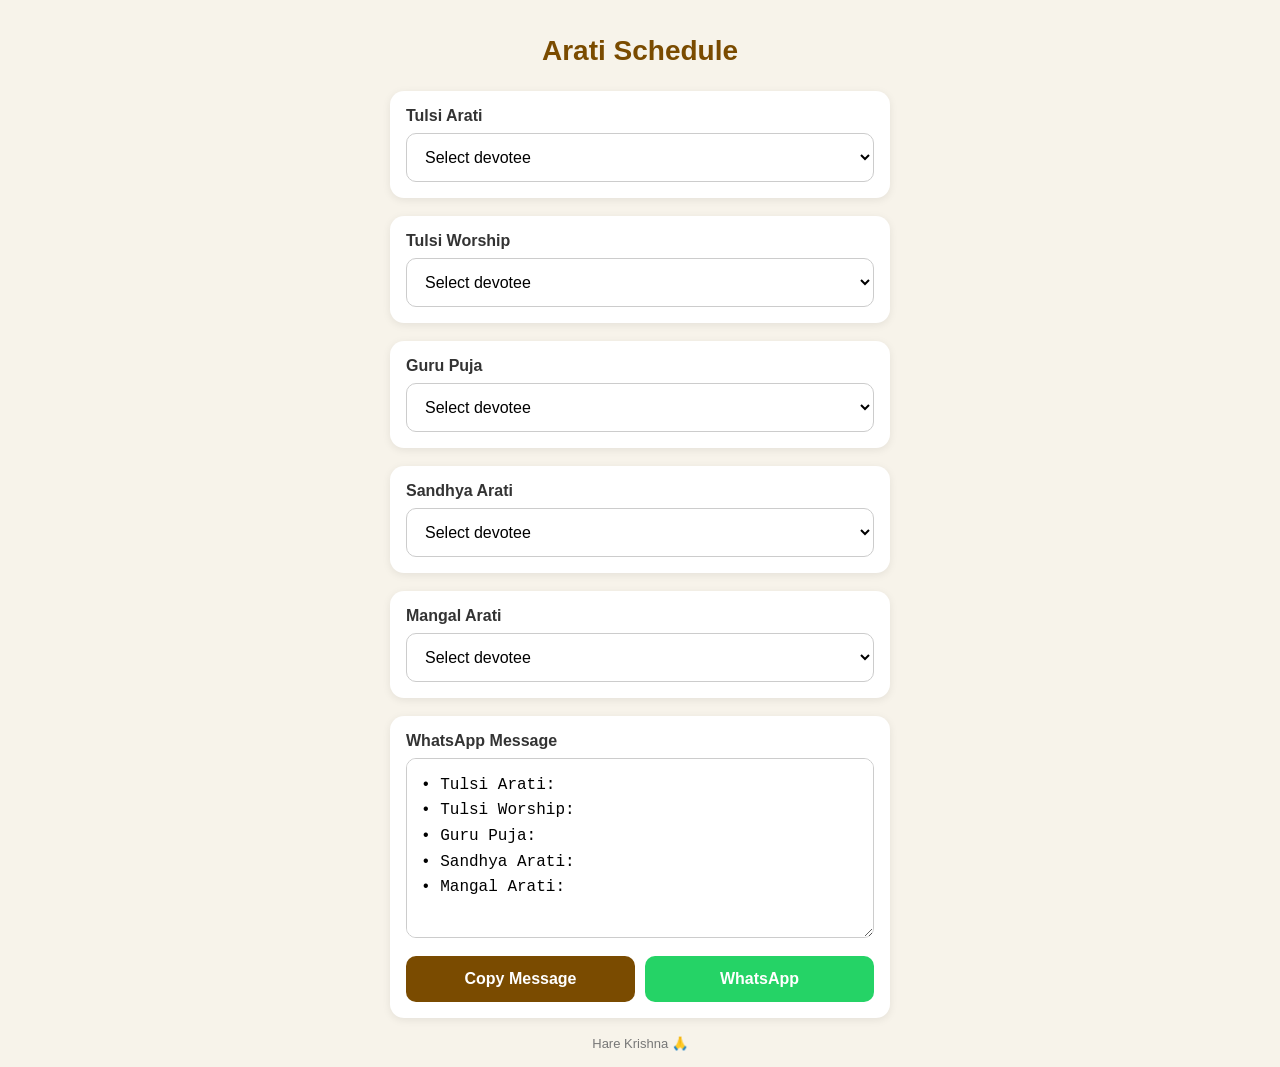
<file: index.html>
<!DOCTYPE html>
<html lang="en">
<head>
  <meta charset="UTF-8" />
  <meta name="viewport" content="width=device-width, initial-scale=1.0" />
  <title>Arati Schedule</title>

  <style>
    body {
      font-family: Arial, sans-serif;
      background: #f7f3ea;
      margin: 0;
      padding: 16px;
      color: #333;
    }

    .container {
      max-width: 500px;
      margin: auto;
    }

    h1 {
      text-align: center;
      font-size: 28px;
      margin-bottom: 24px;
      color: #7a4b00;
    }

    .card {
      background: white;
      padding: 16px;
      border-radius: 14px;
      margin-bottom: 18px;
      box-shadow: 0 2px 8px rgba(0,0,0,0.08);
    }

    label {
      display: block;
      margin-bottom: 8px;
      font-weight: bold;
      font-size: 16px;
    }

    select {
      width: 100%;
      padding: 14px;
      font-size: 16px;
      border-radius: 10px;
      border: 1px solid #ccc;
      background: white;
    }

    textarea {
      width: 100%;
      min-height: 180px;
      padding: 14px;
      font-size: 16px;
      border-radius: 10px;
      border: 1px solid #ccc;
      box-sizing: border-box;
      line-height: 1.6;
    }

    .btn-group {
      display: flex;
      gap: 10px;
      margin-top: 14px;
    }

    button, .wa-btn {
      flex: 1;
      padding: 14px;
      border: none;
      border-radius: 10px;
      font-size: 16px;
      font-weight: bold;
      cursor: pointer;
    }

    button {
      background: #7a4b00;
      color: white;
    }

    .wa-btn {
      background: #25D366;
      color: white;
      text-align: center;
      text-decoration: none;
      display: inline-block;
    }

    .footer-note {
      text-align: center;
      margin-top: 16px;
      font-size: 13px;
      color: #777;
    }
  </style>
</head>
<body>

<div class="container">

  <h1>Arati Schedule</h1>

  <div id="dropdowns"></div>

  <div class="card">
    <label>WhatsApp Message</label>

    <textarea id="messageBox" readonly></textarea>

    <div class="btn-group">
      <button onclick="copyMessage()">Copy Message</button>

      <a
        id="whatsappBtn"
        class="wa-btn"
        target="_blank"
      >WhatsApp</a>
    </div>
  </div>

  <div class="footer-note">
    Hare Krishna 🙏
  </div>

</div>

<script>

// =============================
// PASTE YOUR PUBLISHED CSV URL
// =============================

const SHEET_URL = "https://docs.google.com/spreadsheets/d/e/2PACX-1vQPxzAh1V6IgwSVy4uz0xpwtOwmsnSZ-xyg4A6Xl3MTXmzFaWeM0t-AyZfHtjeP5MIf_LmK6R58r45P/pub?gid=0&single=true&output=csv";


// =============================
// ARATI TYPES
// =============================

const aratis = [
  "Tulsi Arati",
  "Tulsi Worship",
  "Guru Puja",
  "Sandhya Arati",
  "Mangal Arati"
];


// =============================
// SAMPLE FALLBACK DATA
// =============================

let devotees = [
  "Sridhar Madhav pr",
  "Radha Nath pr",
  "Sundareshwar pr",
  "Naik Shring pr",
  "Sahadev Pran pr",
  "Girinayak pr",
  "Sachijivan pr"
];


// =============================
// FETCH GOOGLE SHEET DATA
// =============================

async function fetchSheetData() {
  try {
    const response = await fetch(SHEET_URL);
    const text = await response.text();

    const rows = text.split("\n");

    const names = [];

    rows.forEach(row => {
      const cols = row.split(",");

      cols.forEach(col => {
        const clean = col.trim();

        if (
          clean &&
          clean.length > 2 &&
          !names.includes(clean)
        ) {
          names.push(clean);
        }
      });
    });

    devotees = names.sort();

    buildDropdowns();

  } catch (err) {
    console.log("Using fallback data", err);
    buildDropdowns();
  }
}


// =============================
// BUILD DROPDOWNS
// =============================

function buildDropdowns() {

  const container = document.getElementById("dropdowns");

  container.innerHTML = "";

  aratis.forEach(arati => {

    const card = document.createElement("div");
    card.className = "card";

    const label = document.createElement("label");
    label.innerText = arati;

    const select = document.createElement("select");
    select.id = arati;

    const defaultOption = document.createElement("option");
    defaultOption.value = "";
    defaultOption.innerText = "Select devotee";

    select.appendChild(defaultOption);

    devotees.forEach(devotee => {
      const option = document.createElement("option");
      option.value = devotee;
      option.innerText = devotee;
      select.appendChild(option);
    });

    select.addEventListener("change", updateMessage);

    card.appendChild(label);
    card.appendChild(select);

    container.appendChild(card);
  });

  updateMessage();
}


// =============================
// UPDATE WHATSAPP MESSAGE
// =============================

function updateMessage() {

  let message = "";

  aratis.forEach(arati => {

    const value = document.getElementById(arati)?.value || "";

    message += `• ${arati}: ${value}\n`;
  });

  document.getElementById("messageBox").value = message;

  const encoded = encodeURIComponent(message);

  document.getElementById("whatsappBtn")
    .href = `https://wa.me/?text=${encoded}`;
}


// =============================
// COPY MESSAGE
// =============================

function copyMessage() {

  const text = document.getElementById("messageBox");

  navigator.clipboard.writeText(text.value);

  alert("Message copied!");
}


// =============================
// START
// =============================

fetchSheetData();

</script>

</body>
</html>
</file>
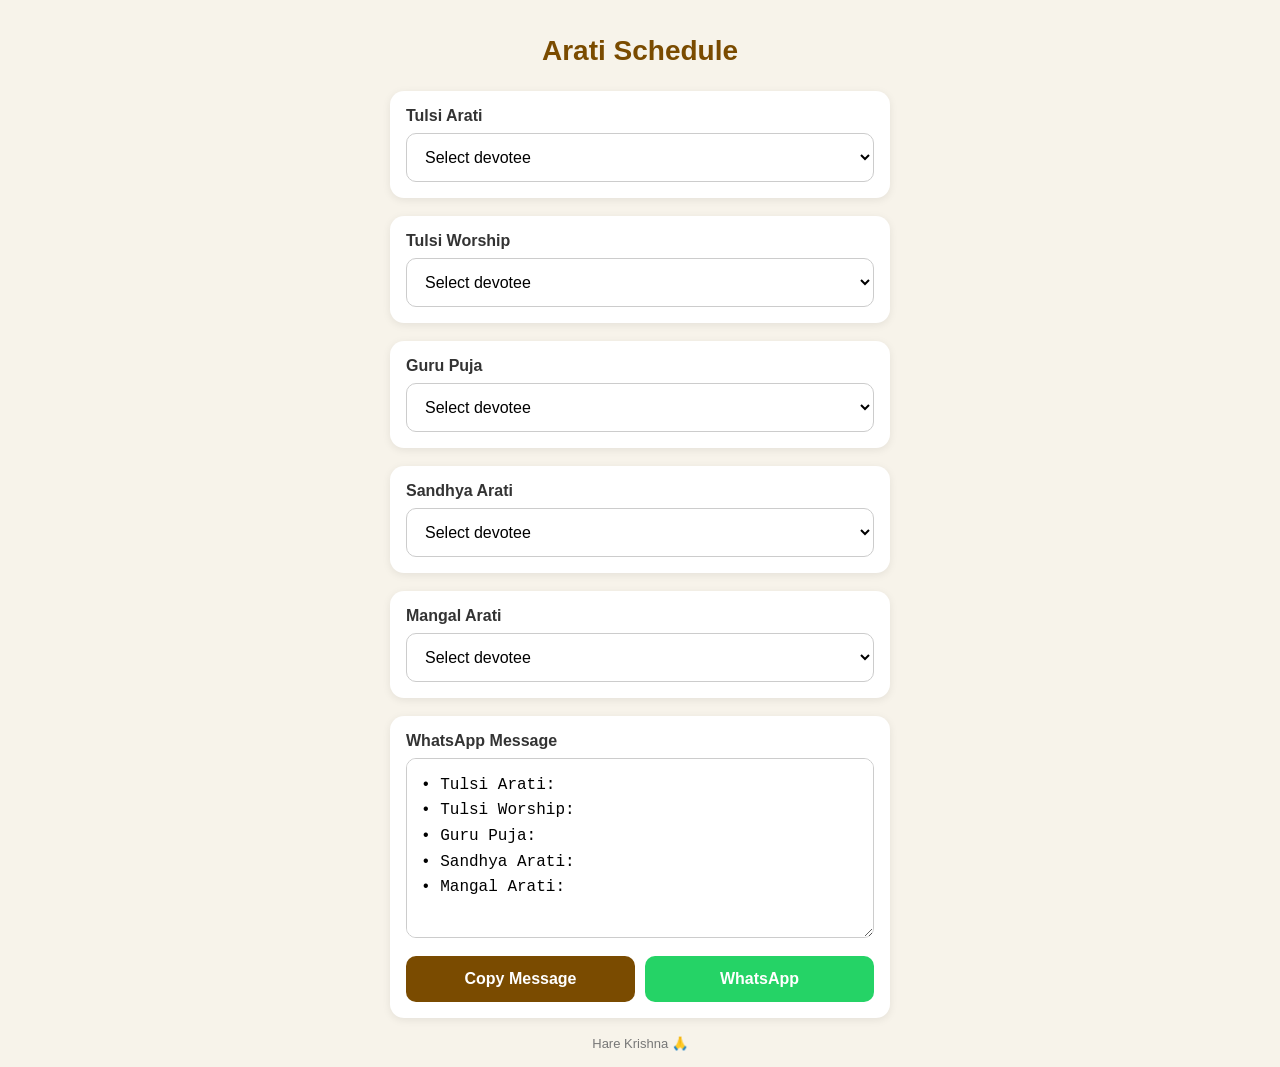
<file: announcement/index2.html>
<!DOCTYPE html>
<html lang="en">
<head>
  <meta charset="UTF-8" />
  <meta name="viewport" content="width=device-width, initial-scale=1.0" />
  <title>Arati Schedule</title>

  <style>
    body {
      font-family: Arial, sans-serif;
      background: #f7f3ea;
      margin: 0;
      padding: 16px;
      color: #333;
    }

    .container {
      max-width: 500px;
      margin: auto;
    }

    h1 {
      text-align: center;
      font-size: 28px;
      margin-bottom: 24px;
      color: #7a4b00;
    }

    .card {
      background: white;
      padding: 16px;
      border-radius: 14px;
      margin-bottom: 18px;
      box-shadow: 0 2px 8px rgba(0,0,0,0.08);
    }

    label {
      display: block;
      margin-bottom: 8px;
      font-weight: bold;
      font-size: 16px;
    }

    select {
      width: 100%;
      padding: 14px;
      font-size: 16px;
      border-radius: 10px;
      border: 1px solid #ccc;
      background: white;
    }

    textarea {
      width: 100%;
      min-height: 180px;
      padding: 14px;
      font-size: 16px;
      border-radius: 10px;
      border: 1px solid #ccc;
      box-sizing: border-box;
      line-height: 1.6;
    }

    .btn-group {
      display: flex;
      gap: 10px;
      margin-top: 14px;
    }

    button, .wa-btn {
      flex: 1;
      padding: 14px;
      border: none;
      border-radius: 10px;
      font-size: 16px;
      font-weight: bold;
      cursor: pointer;
    }

    button {
      background: #7a4b00;
      color: white;
    }

    .wa-btn {
      background: #25D366;
      color: white;
      text-align: center;
      text-decoration: none;
      display: inline-block;
    }

    .footer-note {
      text-align: center;
      margin-top: 16px;
      font-size: 13px;
      color: #777;
    }
  </style>
</head>
<body>

<div class="container">

  <h1>Arati Schedule</h1>

  <div id="dropdowns"></div>

  <div class="card">
    <label>WhatsApp Message</label>

    <textarea id="messageBox" readonly></textarea>

    <div class="btn-group">
      <button onclick="copyMessage()">Copy Message</button>

      <a
        id="whatsappBtn"
        class="wa-btn"
        target="_blank"
      >WhatsApp</a>
    </div>
  </div>

  <div class="footer-note">
    Hare Krishna 🙏
  </div>

</div>

<script>

// =============================
// PASTE YOUR PUBLISHED CSV URL
// =============================
console.log("Beginning");
const API_URL = "https://script.google.com/macros/s/AKfycbz40Z3DRaFTtKmLVC9OpiXA9Y-Ye-KwJfnIzTnImrx_Vfyxuriki-ibr-Wb7b3Etieh/exec";


// =============================
// ARATI TYPES
// =============================

const aratis = [
  "Tulsi Arati",
  "Tulsi Worship",
  "Guru Puja",
  "Sandhya Arati",
  "Mangal Arati"
];


// =============================
// FALLBACK DATA STRUCTURE
// =============================

let devoteesByArati = {
  "Tulsi Arati": [
    "Sridhar Madhav pr",
    "Radha Nath pr"
  ],

  "Tulsi Worship": [
    "Radha Nath pr",
    "Sachijivan pr"
  ],

  "Guru Puja": [
    "Sundareshwar pr",
    "Girinayak pr"
  ],

  "Sandhya Arati": [
    "Naik Shring pr",
    "Girinayak pr"
  ],

  "Mangal Arati": [
    "Sahadev Pran pr",
    "Premanjana pr"
  ]
};


// =============================
// FETCH GOOGLE SHEET DATA
// =============================

async function fetchSheetData() {

  try {

    const response = await fetch(API_URL);

    devoteesByArati = await response.json();

    buildDropdowns();

  } catch (err) {

    console.error(err);

    buildDropdowns();
  }
}


// =============================
// BUILD DROPDOWNS
// =============================

function buildDropdowns() {

  const container = document.getElementById("dropdowns");

  container.innerHTML = "";

  aratis.forEach(arati => {

    const card = document.createElement("div");
    card.className = "card";

    const label = document.createElement("label");
    label.innerText = arati;

    const select = document.createElement("select");
    select.id = arati;

    const defaultOption = document.createElement("option");
    defaultOption.value = "";
    defaultOption.innerText = "Select devotee";

    select.appendChild(defaultOption);

    // ONLY RELEVANT DEVOTEES
    const devotees = devoteesByArati[arati] || [];

    devotees.forEach(devotee => {

      const option = document.createElement("option");
      option.value = devotee;
      option.innerText = devotee;

      select.appendChild(option);
    });

    select.addEventListener("change", updateMessage);

    card.appendChild(label);
    card.appendChild(select);

    container.appendChild(card);
  });

  updateMessage();
}


// =============================
// UPDATE WHATSAPP MESSAGE
// =============================

function updateMessage() {

  let message = "";

  aratis.forEach(arati => {

    const value = document.getElementById(arati)?.value || "";

    message += `• ${arati}: ${value}
`;
  });

  document.getElementById("messageBox").value = message;

  const encoded = encodeURIComponent(message);

  document.getElementById("whatsappBtn")
    .href = `https://wa.me/?text=${encoded}`;
}


// =============================
// COPY MESSAGE
// =============================

function copyMessage() {

  const text = document.getElementById("messageBox");

  navigator.clipboard.writeText(text.value);

  alert("Message copied!");
}


// =============================
// START
// =============================

fetchSheetData();

</script>

</body>
</html>
</file>
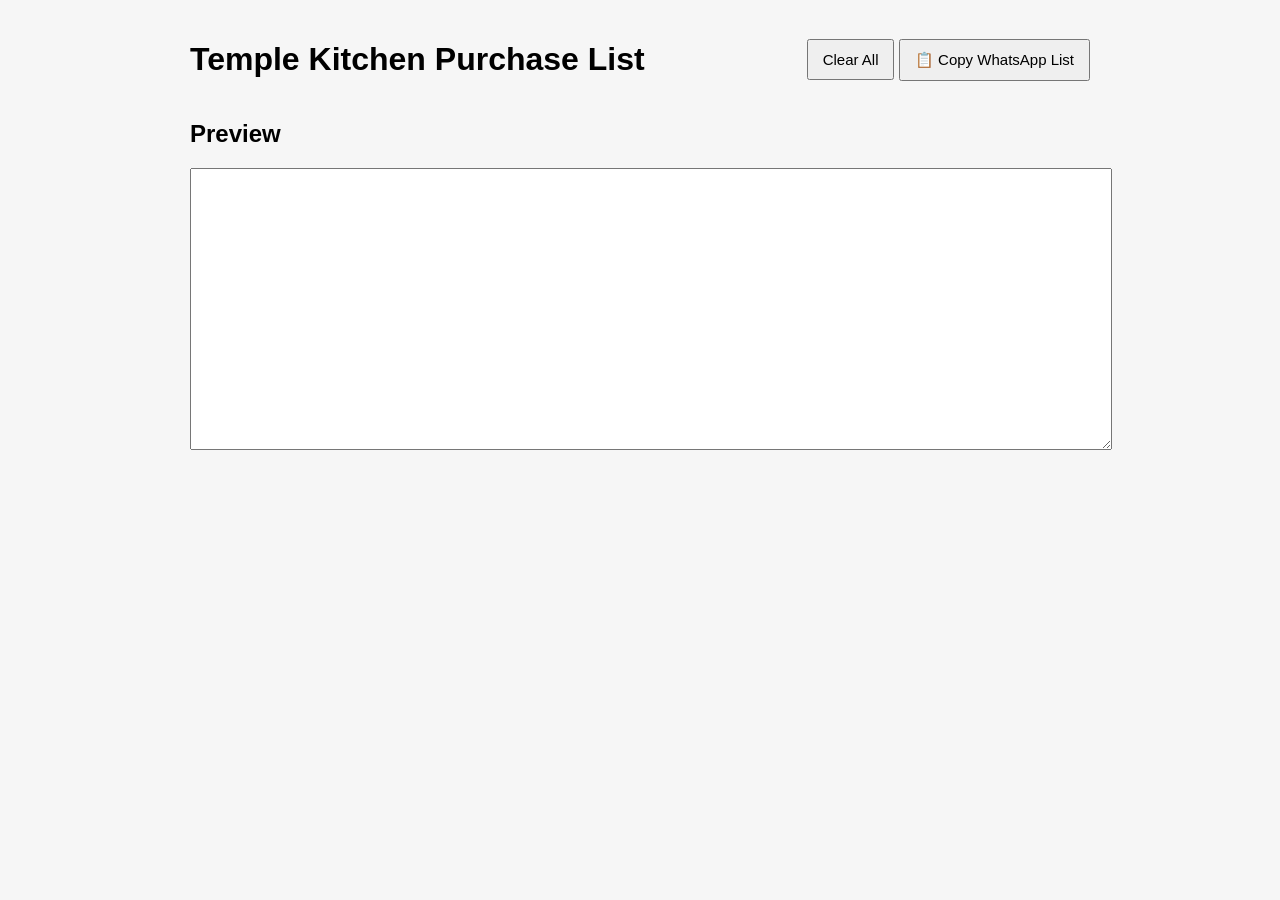
<file: kitchen/VeggiesList.html>
<!DOCTYPE html>
<html lang="en">
<head>
<meta charset="UTF-8">
<meta name="viewport" content="width=device-width,initial-scale=1">
<title>Temple Kitchen Purchase List</title>
<link rel="stylesheet" href="style.css">
</head>
<body>
<header><h1>Temple Kitchen Purchase List</h1>
<div class="actions">
<button id="clearBtn">Clear All</button>
<button id="copyBtn">📋 Copy WhatsApp List</button>
</div></header>
<div id="lists"></div>
<h2>Preview</h2>
<textarea id="preview" readonly></textarea>
<script src="script.js"></script>
</body>
</html>
</file>
<file: kitchen/style.css>
body{font-family:Arial,sans-serif;max-width:900px;margin:auto;padding:20px;background:#f6f6f6}
header{display:flex;justify-content:space-between;align-items:center;flex-wrap:wrap}
.section{background:#fff;border-radius:8px;padding:12px;margin:16px 0}
.row{display:grid;grid-template-columns:1fr 110px 40px;gap:10px;align-items:center;padding:6px 0;border-bottom:1px solid #eee}
.row:last-child{border-bottom:none}
input{padding:8px;font-size:16px}
textarea{width:100%;height:260px;padding:10px;font-size:15px}
button{padding:10px 14px;font-size:15px;cursor:pointer}
@media(max-width:600px){.row{grid-template-columns:1fr 90px 35px}}
</file>
